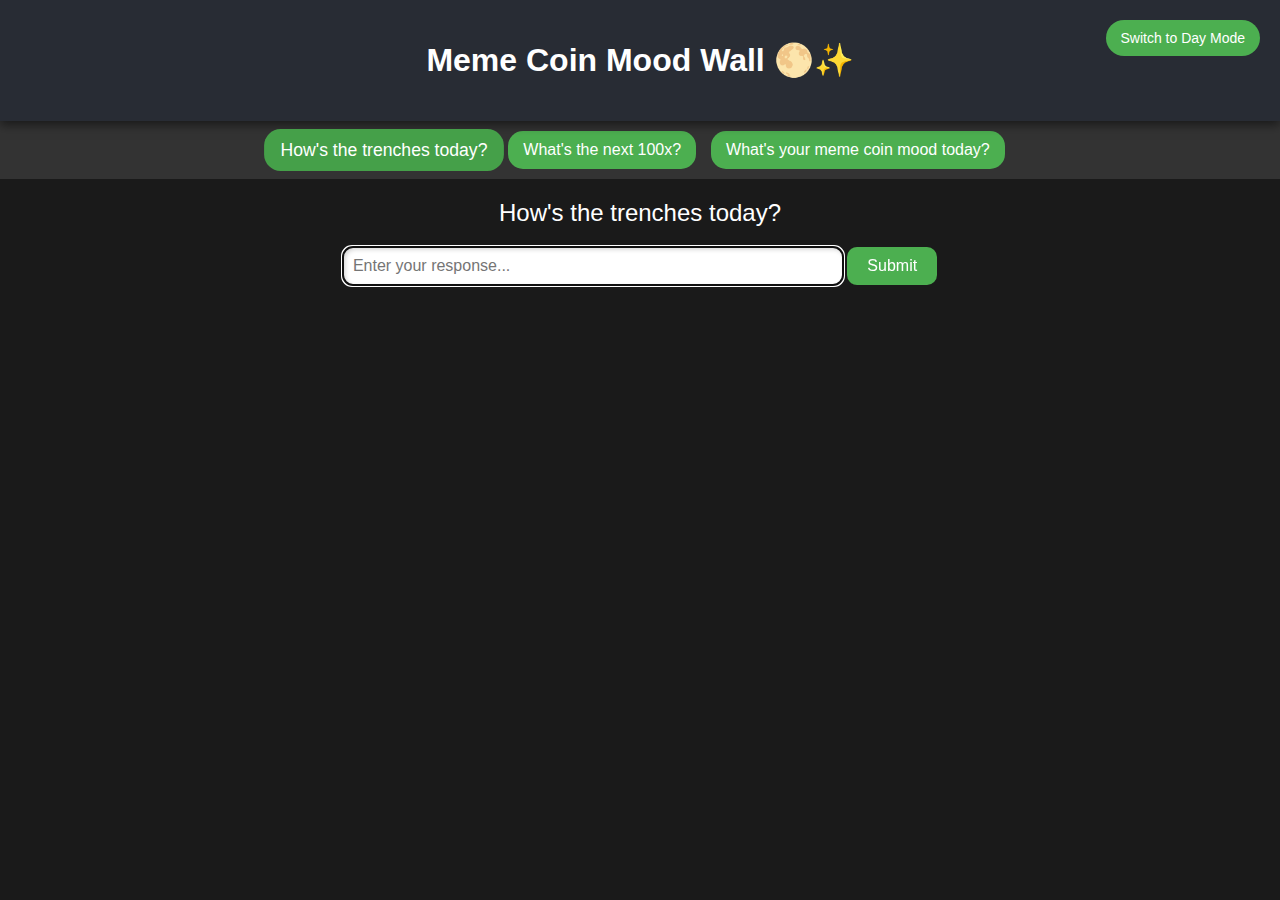
<file: index.html>
<!DOCTYPE html>
<html lang="en">
<head>
  <meta charset="UTF-8" />
  <meta name="viewport" content="width=device-width, initial-scale=1.0" />
  <title>Meme Coin Mood Wall</title>
    <!-- External CSS Link (if needed) -->
  <!-- <link rel="stylesheet" href="moodwall.css"> -->
  <style>
    :root {
      --background-color: #1a1a1a;
      --text-color: white;
      --bubble-color: #e0e0e0;
      --bubble-glow: rgba(255, 255, 255, 0.3);
      --bubble-text-color: black;
    }
    
    body {
      font-family: Arial, sans-serif;
      background-color: var(--background-color);
      color: var(--text-color);
      margin: 0;
      padding: 0;
    }
    
    header {
      display: flex;
      justify-content: center;
      position: relative;
      background-color: #282c34;
      padding: 20px;
      box-shadow: 0 4px 10px rgba(0, 0, 0, 0.5);
    }
    
    .toggle-button {
      cursor: pointer;
      padding: 10px 15px;
      background-color: #4caf50;
      color: white;
      border-radius: 20px;
      font-size: 14px;
      transition: background-color 0.3s ease;
      position: absolute;
      right: 20px;
    }
    
    .toggle-button:hover {
      background-color: #45a049;
    }
    
    nav {
      display: flex;
      justify-content: center;
      gap: 15px;
      background-color: #333;
      padding: 10px;
    }
    
    .nav-item {
      background-color: #4caf50;
      color: white;
      padding: 10px 15px;
      border-radius: 15px;
      cursor: pointer;
      transition: background-color 0.3s ease, transform 0.2s ease;
    }
    
    .nav-item:hover,
    .nav-item.active {
      background-color: #45a049;
      transform: scale(1.1);
    }
    
    .container {
      max-width: 800px;
      margin: 20px auto;
      text-align: center;
    }
    
    .question-text {
      font-size: 24px;
      margin-bottom: 20px;
    }
    
    #user-answer {
      padding: 10px;
      width: 60%;
      font-size: 16px;
      border-radius: 10px;
      border: none;
      box-shadow: inset 2px 2px 5px rgba(0, 0, 0, 0.2),
                  inset -2px -2px 5px rgba(255, 255, 255, 0.1);
      margin-bottom: 10px;
    }
    
    button {
      padding: 10px 20px;
      background-color: #4caf50;
      color: white;
      border: none;
      cursor: pointer;
      font-size: 16px;
      border-radius: 10px;
      transition: background-color 0.3s ease;
    }
    
    button:hover {
      background-color: #45a049;
    }
    
    .bubbles-container {
      display: flex;
      justify-content: center;
      flex-wrap: wrap;
      gap: 15px;
      margin-top: 20px;
      padding: 10px;
    }
    
    .bubble {
      background-color: var(--bubble-color);
      border-radius: 50%;
      display: flex;
      align-items: center;
      justify-content: center;
      color: var(--bubble-text-color);
      font-weight: bold;
      box-shadow: 0 4px 15px var(--bubble-glow), 0 0 10px var(--bubble-glow);
      transition: all 0.3s ease;
      white-space: normal;
      word-wrap: break-word;
      text-align: center;
    }
  </style>
</head>
<body>
  <header>
    <h1>Meme Coin Mood Wall 🌕✨</h1>
    <div class="toggle-button" onclick="toggleTheme()">Switch to Day Mode</div>
  </header>
  
  <nav id="questionNav"></nav>
  
  <div class="container">
    <div class="mood-page">
      <div class="question-text" id="currentQuestionText"></div>
      <input type="text" id="user-answer" placeholder="Enter your response..." 
             onkeypress="handleKeyPress(event)" />
      <button onclick="submitAnswer()">Submit</button>
      <div class="bubbles-container" id="mood-bubbles"></div>
    </div>
  </div>

  <script>
    // JSONBin.io configuration (REPLACE THESE WITH YOUR OWN VALUES)
    const API_KEY = '$2b$10$YOUR_API_KEY_HERE';
    const BIN_ID = 'YOUR_BIN_ID_HERE';
    const API_URL = `https://api.jsonbin.io/v3/b/${BIN_ID}`;

    let globalData = {
      questions: [
        { id: 0, text: "How's the trenches today?", moods: {} },
        { id: 1, text: "What's the next 100x?", moods: {} },
        { id: 2, text: "What's your meme coin mood today?", moods: {} }
      ]
    };

    let currentQuestionIndex = 0;
    let isNightMode = true;

    async function fetchData() {
      try {
        const response = await fetch(API_URL, {
          headers: { 'X-Master-Key': API_KEY }
        });
        const data = await response.json();
        if (data.record) globalData = data.record;
      } catch (error) {
        console.log('Using default data due to API error:', error);
      }
      
      // Initialize questions if not present
      if (!globalData.questions) {
        globalData.questions = [
          { id: 0, text: "How's the trenches today?", moods: {} },
          { id: 1, text: "What's the next 100x?", moods: {} },
          { id: 2, text: "What's your meme coin mood today?", moods: {} }
        ];
      }
      
      populateNav();
      updateMoodPage();
      displayMoodWall();
    }

    async function saveData() {
      try {
        await fetch(API_URL, {
          method: 'PUT',
          headers: {
            'Content-Type': 'application/json',
            'X-Master-Key': API_KEY
          },
          body: JSON.stringify(globalData)
        });
      } catch (error) {
        console.error('Error saving data:', error);
      }
    }

    function handleKeyPress(e) {
      if (e.key === 'Enter') submitAnswer();
    }

    async function submitAnswer() {
      const input = document.getElementById('user-answer');
      const answer = input.value.trim();
      
      if (answer) {
        const currentQuestion = globalData.questions[currentQuestionIndex];
        
        if (!currentQuestion.moods) currentQuestion.moods = {};
        currentQuestion.moods[answer] = (currentQuestion.moods[answer] || 0) + 1;
        
        await saveData();
        input.value = '';
        displayMoodWall();
      }
    }

    function displayMoodWall() {
      const container = document.getElementById('mood-bubbles');
      container.innerHTML = '';
      
      const currentQuestion = globalData.questions[currentQuestionIndex];
      if (!currentQuestion.moods) return;

      for (const [mood, count] of Object.entries(currentQuestion.moods)) {
        const bubble = document.createElement('div');
        bubble.className = 'bubble';
        
        const baseSize = 50;
        const sizeIncrement = 15;
        const fontSize = 14 + count * 2;
        
        bubble.style.width = `${baseSize + count * sizeIncrement}px`;
        bubble.style.height = bubble.style.width;
        bubble.style.fontSize = `${fontSize}px`;
        bubble.textContent = mood;
        
        container.appendChild(bubble);
      }
    }

    function populateNav() {
      const nav = document.getElementById('questionNav');
      nav.innerHTML = '';
      
      globalData.questions.forEach((question, index) => {
        const navItem = document.createElement('div');
        navItem.classList.add('nav-item');
        if (index === currentQuestionIndex) navItem.classList.add('active');
        navItem.textContent = question.text;
        navItem.onclick = () => switchQuestion(index);
        nav.appendChild(navItem);
      });
    }

    function switchQuestion(index) {
      currentQuestionIndex = index;
      updateActiveNav();
      updateMoodPage();
      displayMoodWall();
    }

    function updateActiveNav() {
      document.querySelectorAll('.nav-item').forEach((item, index) => {
        item.classList.toggle('active', index === currentQuestionIndex);
      });
    }

    function updateMoodPage() {
      const questionText = globalData.questions[currentQuestionIndex].text;
      document.getElementById('currentQuestionText').textContent = questionText;
    }

    function toggleTheme() {
      isNightMode = !isNightMode;
      if (isNightMode) {
        document.documentElement.style.setProperty('--background-color', '#1a1a1a');
        document.documentElement.style.setProperty('--text-color', 'white');
        document.documentElement.style.setProperty('--bubble-color', '#e0e0e0');
        document.documentElement.style.setProperty('--bubble-glow', 'rgba(255, 255, 255, 0.3)');
        document.querySelector('.toggle-button').textContent = 'Switch to Day Mode';
      } else {
        document.documentElement.style.setProperty('--background-color', '#f7f7f7');
        document.documentElement.style.setProperty('--text-color', 'black');
        document.documentElement.style.setProperty('--bubble-color', '#ffffff');
        document.documentElement.style.setProperty('--bubble-glow', 'rgba(0, 0, 0, 0.1)');
        document.querySelector('.toggle-button').textContent = 'Switch to Night Mode';
      }
      document.documentElement.style.setProperty('--bubble-text-color', 'black');
    }

    // Initialize application
    (async () => {
      await fetchData();
      setInterval(fetchData, 5000); // Refresh data every 5 seconds
      document.getElementById('user-answer').focus();
    })();
  </script>
</body>
</html>
</file>
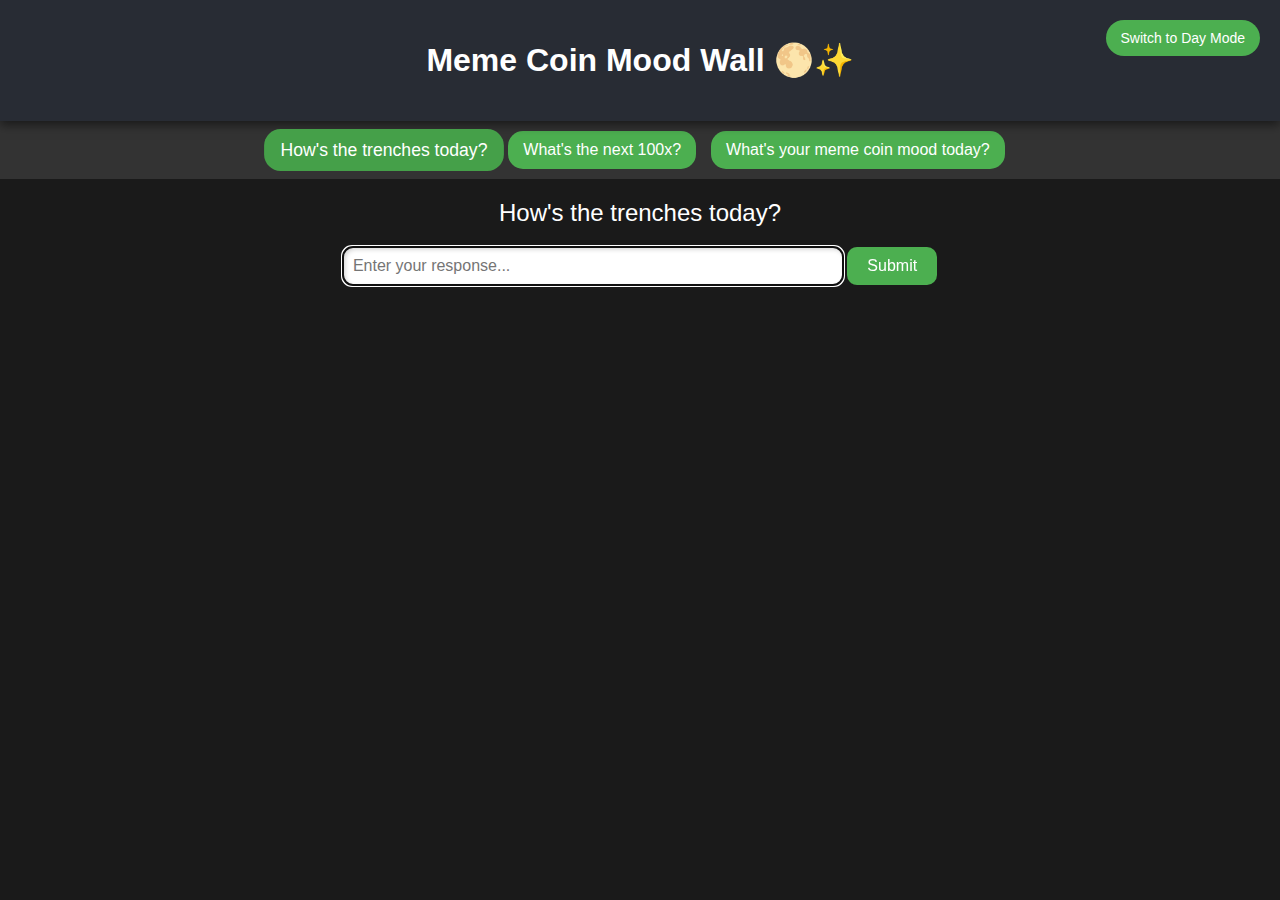
<file: moodwall.html>
<!DOCTYPE html>
<html lang="en">
<head>
  <meta charset="UTF-8" />
  <meta name="viewport" content="width=device-width, initial-scale=1.0" />
  <title>Meme Coin Mood Wall</title>
  <style>
    :root {
      --background-color: #1a1a1a;
      --text-color: white;
      --bubble-color: #e0e0e0;
      --bubble-glow: rgba(255, 255, 255, 0.3);
      --bubble-text-color: black;
    }
    
    body {
      font-family: Arial, sans-serif;
      background-color: var(--background-color);
      color: var(--text-color);
      margin: 0;
      padding: 0;
    }
    
    header {
      display: flex;
      justify-content: center;
      position: relative;
      background-color: #282c34;
      padding: 20px;
      box-shadow: 0 4px 10px rgba(0, 0, 0, 0.5);
    }
    
    .toggle-button {
      cursor: pointer;
      padding: 10px 15px;
      background-color: #4caf50;
      color: white;
      border-radius: 20px;
      font-size: 14px;
      transition: background-color 0.3s ease;
      position: absolute;
      right: 20px;
    }
    
    .toggle-button:hover {
      background-color: #45a049;
    }
    
    nav {
      display: flex;
      justify-content: center;
      gap: 15px;
      background-color: #333;
      padding: 10px;
    }
    
    .nav-item {
      background-color: #4caf50;
      color: white;
      padding: 10px 15px;
      border-radius: 15px;
      cursor: pointer;
      transition: background-color 0.3s ease, transform 0.2s ease;
    }
    
    .nav-item:hover,
    .nav-item.active {
      background-color: #45a049;
      transform: scale(1.1);
    }
    
    .container {
      max-width: 800px;
      margin: 20px auto;
      text-align: center;
    }
    
    .question-text {
      font-size: 24px;
      margin-bottom: 20px;
    }
    
    #user-answer {
      padding: 10px;
      width: 60%;
      font-size: 16px;
      border-radius: 10px;
      border: none;
      box-shadow: inset 2px 2px 5px rgba(0, 0, 0, 0.2),
                  inset -2px -2px 5px rgba(255, 255, 255, 0.1);
      margin-bottom: 10px;
    }
    
    button {
      padding: 10px 20px;
      background-color: #4caf50;
      color: white;
      border: none;
      cursor: pointer;
      font-size: 16px;
      border-radius: 10px;
      transition: background-color 0.3s ease;
    }
    
    button:hover {
      background-color: #45a049;
    }
    
    .bubbles-container {
      display: flex;
      justify-content: center;
      flex-wrap: wrap;
      gap: 15px;
      margin-top: 20px;
      padding: 10px;
    }
    
    .bubble {
      background-color: var(--bubble-color);
      border-radius: 50%;
      display: flex;
      align-items: center;
      justify-content: center;
      color: var(--bubble-text-color);
      font-weight: bold;
      box-shadow: 0 4px 15px var(--bubble-glow), 0 0 10px var(--bubble-glow);
      transition: all 0.3s ease;
      white-space: normal;
      word-wrap: break-word;
      text-align: center;
    }
  </style>
</head>
<body>
  <header>
    <h1>Meme Coin Mood Wall 🌕✨</h1>
    <div class="toggle-button" onclick="toggleTheme()">Switch to Day Mode</div>
  </header>
  
  <nav id="questionNav"></nav>
  
  <div class="container">
    <div class="mood-page">
      <div class="question-text" id="currentQuestionText"></div>
      <input type="text" id="user-answer" placeholder="Enter your response..." 
             onkeypress="handleKeyPress(event)" />
      <button onclick="submitAnswer()">Submit</button>
      <div class="bubbles-container" id="mood-bubbles"></div>
    </div>
  </div>
  
  <script>
    const questions = [
      { id: 0, text: "How's the trenches today?", moods: {} },
      { id: 1, text: "What's the next 100x?", moods: {} },
      { id: 2, text: "What's your meme coin mood today?", moods: {} }
    ];
    
    let currentQuestionIndex = 0;
    let isNightMode = true;

    function handleKeyPress(e) {
      if (e.key === 'Enter') {
        submitAnswer();
      }
    }

    function loadSavedData() {
      questions.forEach(question => {
        const savedData = localStorage.getItem(`moodWall_${question.id}`);
        if (savedData) {
          question.moods = JSON.parse(savedData);
        }
      });
    }

    function saveCurrentData() {
      const currentQuestion = questions[currentQuestionIndex];
      localStorage.setItem(
        `moodWall_${currentQuestion.id}`,
        JSON.stringify(currentQuestion.moods)
      );
    }

    function populateNav() {
      const nav = document.getElementById('questionNav');
      nav.innerHTML = '';
      questions.forEach((question, index) => {
        const navItem = document.createElement('div');
        navItem.classList.add('nav-item');
        if (index === currentQuestionIndex) navItem.classList.add('active');
        navItem.textContent = question.text;
        navItem.onclick = () => switchQuestion(index);
        nav.appendChild(navItem);
      });
    }

    function switchQuestion(index) {
      currentQuestionIndex = index;
      updateActiveNav();
      updateMoodPage();
    }

    function updateActiveNav() {
      document.querySelectorAll('.nav-item').forEach((item, index) => {
        item.classList.toggle('active', index === currentQuestionIndex);
      });
    }

    function updateMoodPage() {
      document.getElementById('currentQuestionText').textContent = 
        questions[currentQuestionIndex].text;
      displayMoodWall();
    }

    function submitAnswer() {
      const input = document.getElementById('user-answer');
      const answer = input.value.trim();
      if (answer) {
        const moods = questions[currentQuestionIndex].moods;
        moods[answer] = (moods[answer] || 0) + 1;
        saveCurrentData();
        displayMoodWall();
        input.value = '';
        input.focus();
      }
    }

    function displayMoodWall() {
      const container = document.getElementById('mood-bubbles');
      container.innerHTML = '';
      const moods = questions[currentQuestionIndex].moods;
      
      for (const [mood, count] of Object.entries(moods)) {
        const bubble = document.createElement('div');
        bubble.className = 'bubble';
        
        const baseSize = 50;
        const sizeIncrement = 15;
        const fontSize = 14 + count * 2;
        
        bubble.style.width = `${baseSize + count * sizeIncrement}px`;
        bubble.style.height = bubble.style.width;
        bubble.style.fontSize = `${fontSize}px`;
        bubble.textContent = mood;
        
        container.appendChild(bubble);
      }
    }

    function toggleTheme() {
      isNightMode = !isNightMode;
      if (isNightMode) {
        document.documentElement.style.setProperty('--background-color', '#1a1a1a');
        document.documentElement.style.setProperty('--text-color', 'white');
        document.documentElement.style.setProperty('--bubble-color', '#e0e0e0');
        document.documentElement.style.setProperty('--bubble-glow', 'rgba(255, 255, 255, 0.3)');
        document.querySelector('.toggle-button').textContent = 'Switch to Day Mode';
      } else {
        document.documentElement.style.setProperty('--background-color', '#f7f7f7');
        document.documentElement.style.setProperty('--text-color', 'black');
        document.documentElement.style.setProperty('--bubble-color', '#ffffff');
        document.documentElement.style.setProperty('--bubble-glow', 'rgba(0, 0, 0, 0.1)');
        document.querySelector('.toggle-button').textContent = 'Switch to Night Mode';
      }
      document.documentElement.style.setProperty('--bubble-text-color', 'black');
    }

    loadSavedData();
    populateNav();
    updateMoodPage();
    document.getElementById('user-answer').focus();
  </script>
</body>
</html>
</file>
<file: moodwall.css>
body {
  font-family: Arial, sans-serif;
  background-color: #f7f7f7;
  text-align: center;
  margin: 0;
  padding: 0;
}

header {
  background-color: #282c34;
  color: white;
  padding: 20px;
}

.question-section {
  margin-top: 20px;
}

#user-answer {
  padding: 10px;
  width: 60%;
  font-size: 16px;
}

button {
  padding: 10px 20px;
  background-color: #4caf50;
  color: white;
  border: none;
  cursor: pointer;
  font-size: 16px;
}

button:hover {
  background-color: #45a049;
}

.mood-wall {
  margin-top: 30px;
}

.bubbles-container {
  display: flex;
  justify-content: center;
  flex-wrap: wrap;
  gap: 20px;
  margin-top: 20px;
  padding: 10px;
}

.bubble {
  padding: 15px;
  background-color: #e0e0e0;
  border-radius: 50%;
  font-weight: bold;
  transition: all 0.3s ease;
  display: flex;
  align-items: center;
  justify-content: center;
}
</file>
